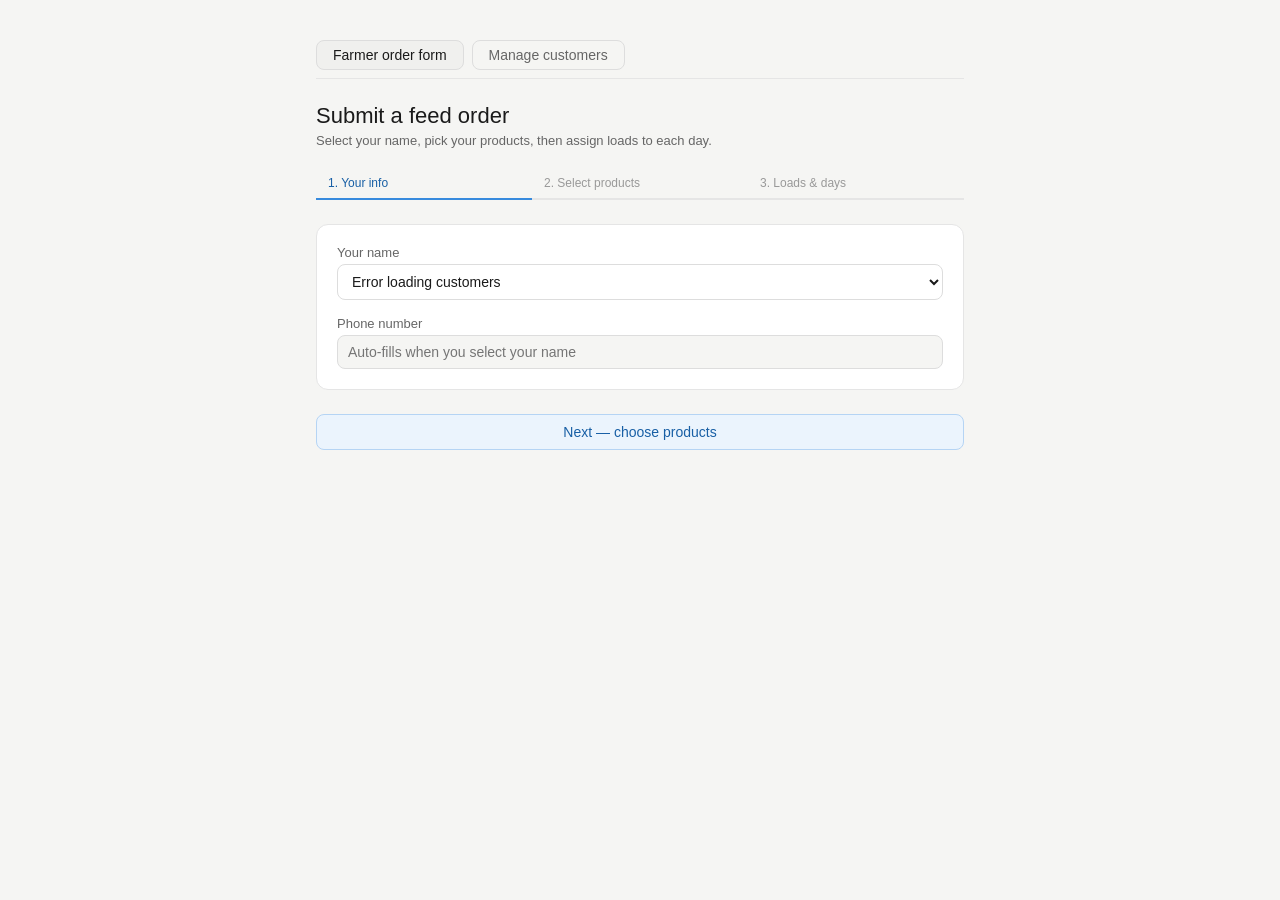
<file: Index.html>
<!DOCTYPE html>
<html lang="en">
<head>
  <meta charset="UTF-8" />
  <meta name="viewport" content="width=device-width, initial-scale=1.0" />
  <title>Feed Orders</title>
  <link rel="stylesheet" href="style.css" />
</head>
<body>
  <div class="container">
    <div class="tabs">
      <button class="tab active" onclick="showTab('farmer-form')">Farmer order form</button>
      <button class="tab" onclick="showTab('admin-customers')">Manage customers</button>
    </div>

    <!-- FARMER FORM -->
    <div class="page active" id="farmer-form">
      <h2>Submit a feed order</h2>
      <p class="subtitle">Select your name, pick your products, then assign loads to each day.</p>
      <div class="steps">
        <div class="step active" id="step1-ind">1. Your info</div>
        <div class="step" id="step2-ind">2. Select products</div>
        <div class="step" id="step3-ind">3. Loads &amp; days</div>
      </div>

      <div id="step1">
        <div class="card">
          <div class="form-row">
            <label>Your name</label>
            <select id="f-customer" onchange="customerSelected()">
              <option value="">Loading customers...</option>
            </select>
          </div>
          <div class="form-row" style="margin-bottom:0">
            <label>Phone number</label>
            <input type="tel" id="f-phone" placeholder="Auto-fills when you select your name" readonly />
          </div>
        </div>
        <button class="btn-primary" onclick="goStep(2)">Next — choose products</button>
      </div>

      <div id="step2" style="display:none">
        <div class="card">
          <div class="form-row" style="margin-bottom:0">
            <label>Select all products you need this order</label>
            <div class="product-grid" id="product-chips"></div>
          </div>
        </div>
        <div style="display:flex;gap:8px">
          <button class="btn-sm" onclick="goStep(1)" style="flex:1;padding:9px">Back</button>
          <button class="btn-primary" onclick="goStep(3)" style="flex:3">Next — set loads &amp; days</button>
        </div>
      </div>

      <div id="step3" style="display:none">
        <div id="product-blocks"></div>
        <div class="card" style="margin-top:0.5rem">
          <div class="form-row" style="margin-bottom:0">
            <label>Notes (optional)</label>
            <textarea id="f-notes" rows="2" placeholder="Any special instructions..."></textarea>
          </div>
        </div>
        <div style="display:flex;gap:8px">
          <button class="btn-sm" onclick="goStep(2)" style="flex:1;padding:9px">Back</button>
          <button class="btn-primary" id="submit-btn" onclick="submitOrder()" style="flex:3">Submit order</button>
        </div>
        <p class="note" id="form-msg"></p>
      </div>
    </div>

    <!-- MANAGE CUSTOMERS -->
    <div class="page" id="admin-customers">
      <h2>Manage customers</h2>
      <p class="subtitle">Add or remove customers from the farmer order form dropdown.</p>
      <div class="card">
        <div style="font-size:14px;font-weight:500;margin-bottom:0.75rem">Customer list</div>
        <div id="cust-list"><span class="spinner"></span> Loading...</div>
        <div class="add-cust-form">
          <div>
            <label style="font-size:12px;display:block;margin-bottom:3px">Name</label>
            <input type="text" id="new-cust-name" placeholder="Farm or farmer name" />
          </div>
          <div>
            <label style="font-size:12px;display:block;margin-bottom:3px">Phone</label>
            <input type="tel" id="new-cust-phone" placeholder="605-555-0100" />
          </div>
          <button class="btn-sm" onclick="addCustomer()" style="height:36px;margin-top:auto">Add</button>
        </div>
        <p class="note" id="cust-msg"></p>
      </div>
    </div>
  </div>

  <script src="app.js"></script>
</body>
</html>
</file>
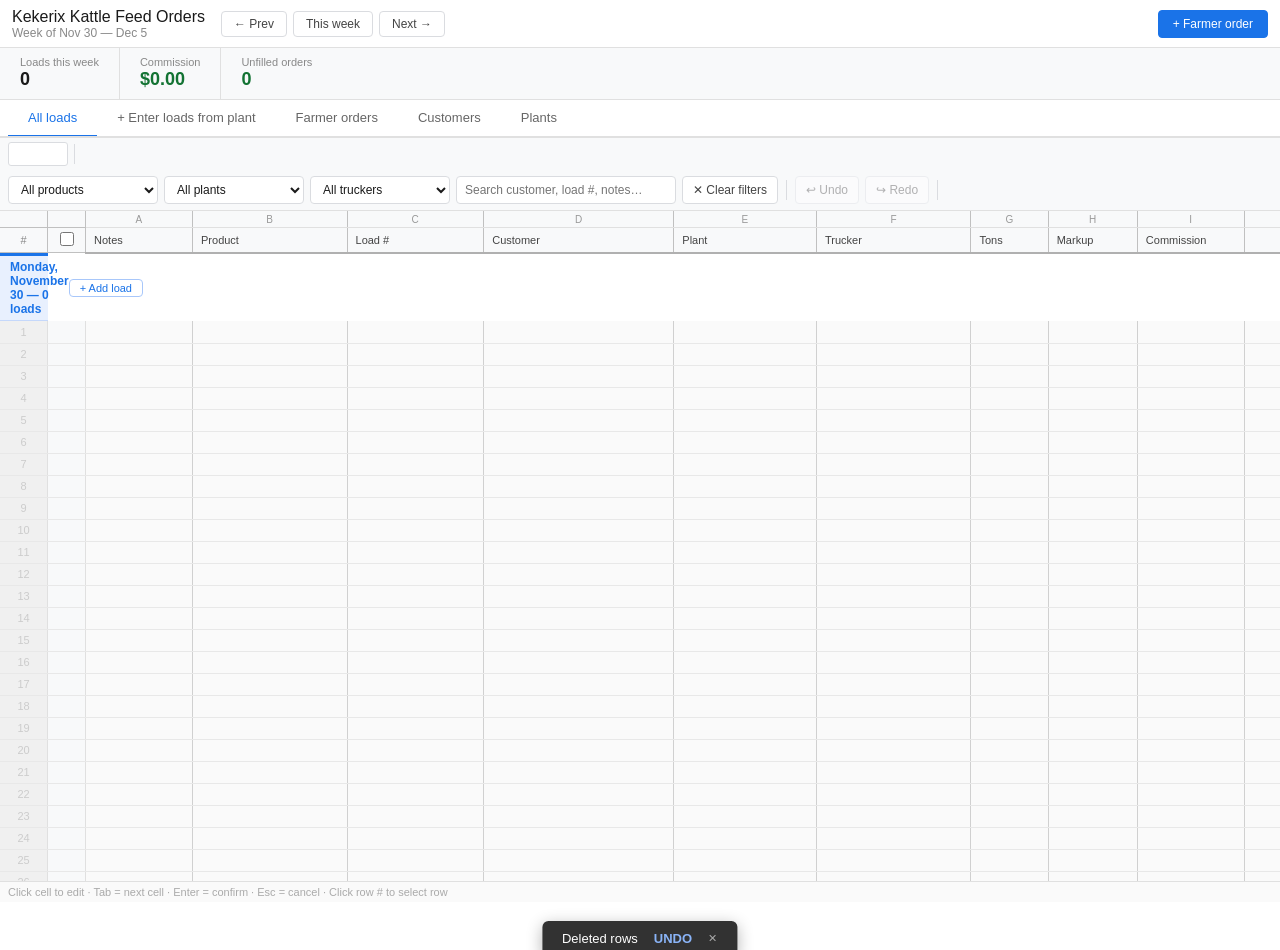
<file: admin.html>
<!DOCTYPE html>
<html lang="en">
<head>
  <meta charset="UTF-8" />
  <meta name="viewport" content="width=device-width, initial-scale=1.0" />
  <title>Feed Orders — Admin</title>
  <link rel="stylesheet" href="style.css" />
  <link rel="stylesheet" href="admin.css" />
</head>
<body>

  <!-- HEADER -->
  <div class="admin-header">
    <div class="admin-header-inner">
      <div style="display:flex;align-items:center;gap:16px">
        <div>
          <div class="admin-title">Kekerix Kattle Feed Orders</div>
          <div class="admin-subtitle" id="week-label"></div>
        </div>
        <div style="display:flex;gap:6px">
          <button class="btn-sm" onclick="prevWeek()">← Prev</button>
          <button class="btn-sm" onclick="todayWeek()">This week</button>
          <button class="btn-sm" onclick="nextWeek()">Next →</button>
        </div>
      </div>
      <a href="index.html" class="btn-primary" style="text-decoration:none;font-size:12px;padding:6px 14px">+ Farmer order</a>
    </div>
  </div>

  <div class="admin-container">

    <!-- METRICS -->
    <div class="metric-grid" id="metrics"></div>

    <!-- TABS -->
    <div class="admin-tabs">
      <button class="admin-tab active" id="tab-loads" onclick="showAdminTab('loads')">All loads</button>
      <button class="admin-tab" id="tab-entry" onclick="showAdminTab('entry')">+ Enter loads from plant</button>
      <button class="admin-tab" id="tab-orders" onclick="showAdminTab('orders')">Farmer orders</button>
      <button class="admin-tab" id="tab-customers" onclick="showAdminTab('customers')">Customers</button>
      <button class="admin-tab" id="tab-plants" onclick="showAdminTab('plants')">Plants</button>
    </div>

    <!-- ══ ALL LOADS TAB ══════════════════════════════ -->
    <div id="panel-loads">

      <!-- Cell reference box -->
      <div class="toolbar" style="padding:4px 8px;gap:6px;border-bottom:none">
        <div id="cell-ref-box" style="width:60px;height:24px;border:1px solid #dadce0;border-radius:3px;font-size:12px;display:flex;align-items:center;justify-content:center;font-weight:500;color:#444;background:#fff;flex-shrink:0"></div>
        <div style="width:1px;height:20px;background:#dadce0"></div>
      </div>
      <!-- Toolbar row 1: filters -->
      <div class="toolbar">
        <select id="filter-product" onchange="applyFilters()" style="width:150px">
          <option value="">All products</option>
          <option>Wet distillers</option>
          <option>Modified distillers</option>
          <option>Dry distillers</option>
          <option>Loosehulls</option>
          <option>Soyhull pellets</option>
          <option>Syrup</option>
          <option>Corn screenings</option>
          <option>Gluten</option>
        </select>
        <select id="filter-plant" onchange="applyFilters()" style="width:140px">
          <option value="">All plants</option>
        </select>
        <select id="filter-trucker" onchange="applyFilters()" style="width:140px">
          <option value="">All truckers</option>
        </select>
        <input type="text" id="filter-search" placeholder="Search customer, load #, notes…" oninput="applyFilters()" style="width:220px" />
        <button class="toolbar-btn" onclick="clearFilters()">✕ Clear filters</button>
        <div class="toolbar-sep"></div>
        <button class="toolbar-btn" id="undo-edit-btn" onclick="undoEdit()" disabled title="Undo (Ctrl+Z)">↩ Undo</button>
        <button class="toolbar-btn" id="redo-edit-btn" onclick="redoEdit()" disabled title="Redo (Ctrl+Y)">↪ Redo</button>
        <div class="toolbar-sep"></div>
        <span id="filter-count" style="font-size:12px;color:#888"></span>
      </div>

      <!-- Toolbar row 2: selection actions (hidden until rows selected) -->
      <div class="toolbar" id="selection-toolbar" style="display:none;background:#e8f0fe;border-bottom-color:#a8c7fa">
        <span id="selection-count" style="font-size:12px;font-weight:500;color:#1a73e8"></span>
        <div class="toolbar-sep"></div>
        <button class="toolbar-btn" onclick="showColorMenuForSelected()">🎨 Color rows</button>
        <button class="toolbar-btn" onclick="cutSelectedRows()">✂ Cut (Ctrl+X)</button>
        <button class="toolbar-btn" onclick="openPasteModal()" id="paste-btn" style="display:none">📋 Paste to date (Ctrl+V)</button>
        <button class="toolbar-btn danger" onclick="deleteSelectedRows()">🗑 Delete selected</button>
        <button class="toolbar-btn" onclick="clearSelection()">✕ Deselect</button>
      </div>

      <div class="sheet-wrap">
        <table class="sheet-table" id="sheet-table">
          <thead>
            <!-- Column letter row -->
            <tr class="col-letter-row">
              <th class="col-rownum"></th>
              <th class="col-check"></th>
              <th style="width:90px">A</th>
              <th style="width:130px">B</th>
              <th style="width:115px">C</th>
              <th style="width:160px">D</th>
              <th style="width:120px">E</th>
              <th style="width:130px">F</th>
              <th style="width:65px">G</th>
              <th style="width:75px">H</th>
              <th style="width:90px">I</th>
              <th style="width:30px"></th>
            </tr>
            <!-- Column name row -->
            <tr>
              <th class="col-rownum">#</th>
              <th class="col-check"><input type="checkbox" id="check-all" onchange="toggleAllRows(this.checked)" title="Select all" /></th>
              <th style="width:90px">Notes</th>
              <th style="width:130px">Product</th>
              <th style="width:115px">Load #</th>
              <th style="width:160px">Customer</th>
              <th style="width:120px">Plant</th>
              <th style="width:130px">Trucker</th>
              <th style="width:65px">Tons</th>
              <th style="width:75px">Markup</th>
              <th style="width:90px">Commission</th>
              <th style="width:30px"></th>
            </tr>
          </thead>
          <tbody id="sheet-body">
            <tr><td colspan="12" class="table-empty"><span class="spinner"></span> Loading...</td></tr>
          </tbody>
        </table>
      </div>
      <div class="sheet-hint">Click cell to edit · Tab = next cell · Enter = confirm · Esc = cancel · Click row # to select row</div>
    </div>

    <!-- ══ ENTER LOADS TAB ════════════════════════════ -->
    <div id="panel-entry" style="display:none">
      <div class="card">
        <div style="font-size:14px;font-weight:500;color:#1a1a1a;margin-bottom:1rem">Paste loads from plant</div>
        <div style="display:grid;grid-template-columns:1fr 1fr 1fr;gap:12px;margin-bottom:1rem">
          <div>
            <label class="field-label">Plant</label>
            <select id="entry-plant" style="width:100%">
              <option value="">Select plant...</option>
            </select>
          </div>
          <div>
            <label class="field-label">Product</label>
            <select id="entry-product" style="width:100%">
              <option value="">Select product...</option>
              <option>Wet distillers</option>
              <option>Modified distillers</option>
              <option>Dry distillers</option>
              <option>Loosehulls</option>
              <option>Soyhull pellets</option>
              <option>Syrup</option>
              <option>Corn screenings</option>
              <option>Gluten</option>
            </select>
          </div>
          <div>
            <label class="field-label">Default date (optional)</label>
            <input type="date" id="entry-date" style="width:100%" />
          </div>
        </div>
        <div>
          <label class="field-label">Quick generate — type first load # and count</label>
          <div style="display:flex;gap:8px;margin-top:4px">
            <input type="text" id="gen-first" placeholder="e.g. SC136-0574-001" style="flex:2" />
            <input type="number" id="gen-count" placeholder="# of loads" min="1" style="flex:1;max-width:110px" />
            <button class="btn-sm" onclick="generateSequence()" style="white-space:nowrap">Generate</button>
          </div>
        </div>
        <div style="margin-top:1rem">
          <label class="field-label">Or paste load numbers — one per line</label>
          <textarea id="entry-loads" rows="6" placeholder="SC136-0574-001&#10;SC136-0574-002&#10;..." style="width:100%;margin-top:4px;font-family:monospace;font-size:13px;border:1px solid #dadce0;border-radius:4px;padding:8px"></textarea>
        </div>
        <div style="display:flex;justify-content:flex-end;margin-top:0.75rem;gap:8px">
          <button class="btn-sm" onclick="clearEntryForm()">Clear</button>
          <button class="btn-primary" onclick="importLoads()" style="margin-top:0">Import loads</button>
        </div>
        <p id="entry-msg" style="font-size:12px;margin-top:0.5rem"></p>
      </div>

      <div id="entry-table-wrap" style="display:none;margin:0 12px">
        <div style="display:flex;align-items:center;justify-content:space-between;margin-bottom:0.75rem">
          <div style="font-size:14px;font-weight:500;color:#1a1a1a" id="entry-table-title">Imported loads</div>
          <button class="btn-primary" onclick="saveAllLoads()" id="save-all-btn">Save all to database</button>
        </div>
        <div class="sheet-wrap">
          <table class="sheet-table">
            <thead>
              <tr>
                <th style="width:40px">#</th>
                <th>Load #</th><th>Plant</th><th>Product</th><th>Date</th><th>Customer</th><th></th>
              </tr>
            </thead>
            <tbody id="entry-tbody"></tbody>
          </table>
        </div>
        <p id="save-msg" style="font-size:12px;margin-top:0.5rem"></p>
      </div>
    </div>

    <!-- ══ FARMER ORDERS TAB ══════════════════════════ -->
    <div id="panel-orders" style="display:none">
      <div class="toolbar">
        <select id="orders-filter-product" onchange="renderOrdersTable()" style="width:160px">
          <option value="">All products</option>
          <option>Wet distillers</option>
          <option>Modified distillers</option>
          <option>Dry distillers</option>
          <option>Loosehulls</option>
          <option>Soyhull pellets</option>
          <option>Syrup</option>
          <option>Corn screenings</option>
          <option>Gluten</option>
        </select>
        <input type="text" id="orders-filter-search" placeholder="Search farmer…" oninput="renderOrdersTable()" style="width:200px" />
        <span id="orders-summary-label" style="font-size:12px;color:#888;margin-left:4px"></span>
      </div>
      <div class="sheet-wrap">
        <table class="sheet-table">
          <thead>
            <tr>
              <th style="width:120px">Date</th>
              <th style="width:180px">Farmer</th>
              <th style="width:160px">Product</th>
              <th style="width:140px">Loads needed</th>
              <th style="width:110px">Ordered on</th>
              <th></th>
            </tr>
          </thead>
          <tbody id="orders-tbody">
            <tr><td colspan="6" class="table-empty"><span class="spinner"></span> Loading...</td></tr>
          </tbody>
        </table>
      </div>
    </div>

    <!-- ══ CUSTOMERS TAB ══════════════════════════════ -->
    <div id="panel-customers" style="display:none">
      <div class="card">
        <div style="font-size:14px;font-weight:500;color:#1a1a1a;margin-bottom:1rem">Customer list</div>
        <div class="sheet-wrap" style="margin-bottom:1rem">
          <table class="sheet-table">
            <thead><tr><th>Name</th><th>Phone</th><th style="width:130px">Order link</th><th style="width:120px"></th></tr></thead>
            <tbody id="customers-tbody">
              <tr><td colspan="3" class="table-empty"><span class="spinner"></span> Loading...</td></tr>
            </tbody>
          </table>
        </div>
        <div style="font-size:14px;font-weight:500;color:#1a1a1a;margin-bottom:0.75rem">Add new customer</div>
        <div style="display:grid;grid-template-columns:1fr 1fr auto;gap:8px;align-items:end">
          <div>
            <label class="field-label">Name</label>
            <input type="text" id="new-cust-name" placeholder="Farm or farmer name" style="width:100%" />
          </div>
          <div>
            <label class="field-label">Phone</label>
            <input type="tel" id="new-cust-phone" placeholder="605-555-0100" style="width:100%" />
          </div>
          <button class="btn-sm" onclick="addCustomer()" style="height:36px">Add</button>
        </div>
        <p id="cust-msg" style="font-size:12px;margin-top:0.5rem"></p>
      </div>
    </div>

    <!-- ══ PLANTS TAB ══════════════════════════════ -->
    <div id="panel-plants" style="display:none">
      <div class="card">
        <div style="font-size:14px;font-weight:500;color:#1a1a1a;margin-bottom:1rem">Plant list</div>
        <div class="sheet-wrap" style="margin-bottom:1rem">
          <table class="sheet-table">
            <thead><tr><th>Plant name</th><th style="width:120px"></th></tr></thead>
            <tbody id="plants-tbody">
              <tr><td colspan="2" class="table-empty"><span class="spinner"></span> Loading...</td></tr>
            </tbody>
          </table>
        </div>
        <div style="font-size:14px;font-weight:500;color:#1a1a1a;margin-bottom:0.75rem">Add new plant</div>
        <div style="display:grid;grid-template-columns:1fr auto;gap:8px;align-items:end">
          <div>
            <label class="field-label">Plant name</label>
            <input type="text" id="new-plant-name" placeholder="e.g. Sioux Center" style="width:100%" onkeydown="if(event.key==='Enter') addPlant()" />
          </div>
          <button class="btn-sm" onclick="addPlant()" style="height:36px">Add</button>
        </div>
        <p id="plant-msg" style="font-size:12px;margin-top:0.5rem"></p>
      </div>
    </div>

  </div><!-- /admin-container -->

  <!-- UNDO TOAST -->
  <div id="undo-toast">
    <span id="undo-msg">Deleted rows</span>
    <button onclick="undoDelete()">UNDO</button>
    <button onclick="hideToast()" style="color:#aaa;font-size:11px;font-weight:400">✕</button>
  </div>

  <!-- EDIT CUSTOMER MODAL -->
  <div class="modal-backdrop" id="modal-backdrop" style="display:none"></div>
  <div class="modal" id="edit-cust-modal" style="display:none" onclick="event.stopPropagation()">
    <div class="modal-title">Edit customer</div>
    <div style="margin-top:1rem">
      <label class="field-label">Name</label>
      <input type="text" id="ec-name" style="width:100%" />
    </div>
    <div style="margin-top:0.75rem">
      <label class="field-label">Phone</label>
      <input type="tel" id="ec-phone" style="width:100%" />
    </div>
    <div style="display:flex;gap:8px;margin-top:1.25rem">
      <button class="btn-sm" onclick="closeModal()" style="flex:1;padding:9px">Cancel</button>
      <button class="btn-primary" onclick="saveCustomer()" style="flex:2;margin-top:0">Save</button>
    </div>
    <p style="font-size:12px;margin-top:0.5rem" id="ec-msg"></p>
  </div>


  <!-- PASTE DATE MODAL -->
  <div class="modal" id="paste-date-modal" style="display:none" onclick="event.stopPropagation()">
    <div class="modal-title">Move loads to date</div>
    <p id="paste-modal-msg" style="font-size:13px;color:#666;margin:8px 0 12px"></p>
    <div>
      <label class="field-label">Target date</label>
      <input type="date" id="paste-date-input" style="width:100%" />
    </div>
    <div style="display:flex;gap:8px;margin-top:1.25rem">
      <button class="btn-sm" onclick="closePasteModal()" style="flex:1;padding:9px">Cancel</button>
      <button class="btn-primary" onclick="confirmPaste()" style="flex:2;margin-top:0;justify-content:center">Move loads</button>
    </div>
  </div>

  <!-- ROW COLOR CONTEXT MENU -->
  <div id="color-menu" style="display:none;position:fixed;z-index:500;background:#fff;border:1px solid #dadce0;border-radius:6px;box-shadow:0 4px 16px rgba(0,0,0,0.15);padding:4px 0;min-width:150px;font-size:13px"></div>

  <script src="admin.js"></script>
</body>
</html>
</file>
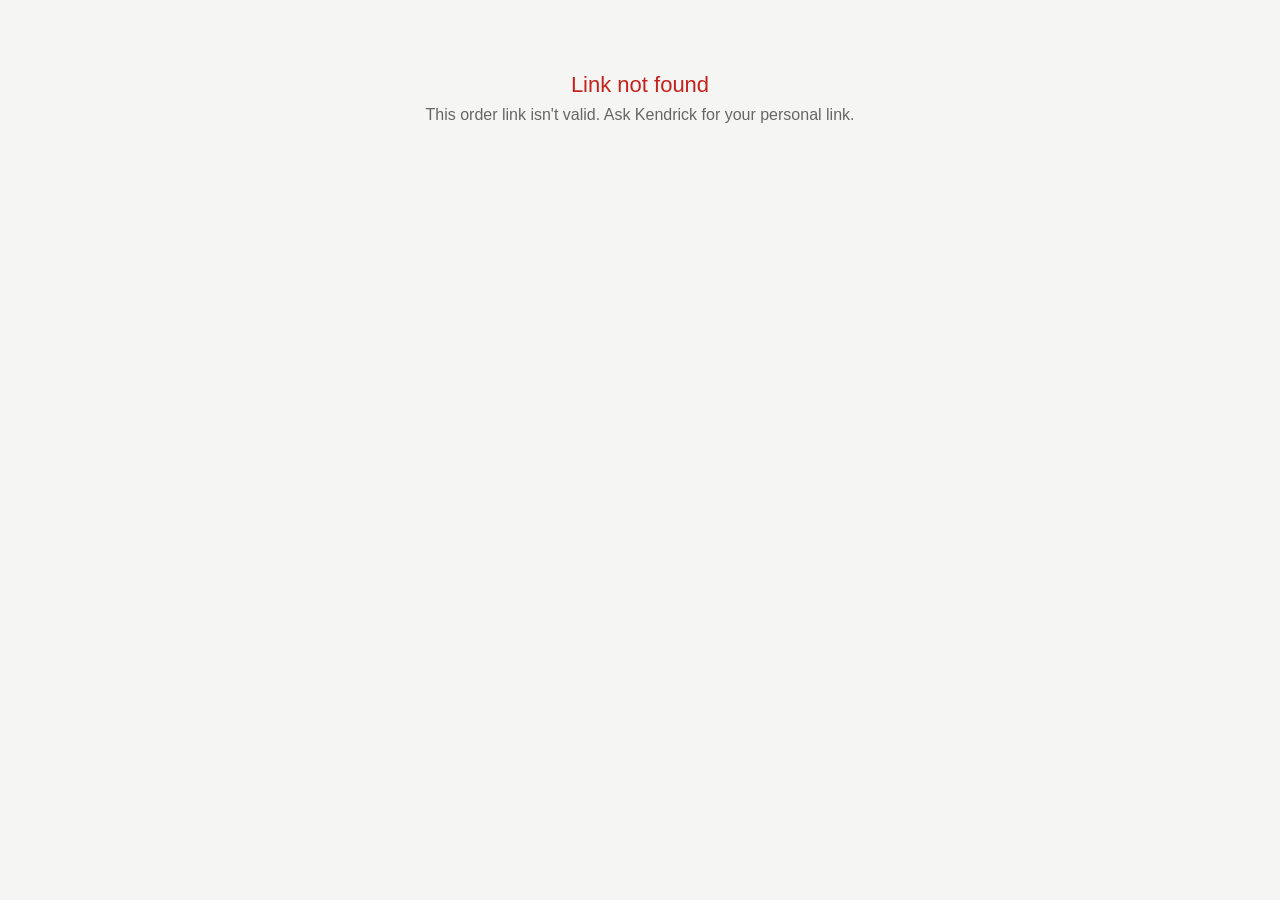
<file: order.html>
<!DOCTYPE html>
<html lang="en">
<head>
  <meta charset="UTF-8" />
  <meta name="viewport" content="width=device-width, initial-scale=1.0" />
  <title>Submit Feed Order</title>
  <link rel="stylesheet" href="style.css" />
  <style>
    .farmer-banner {
      background: #1a73e8;
      color: #fff;
      padding: 14px 20px;
      text-align: center;
      font-size: 18px;
      font-weight: 600;
      letter-spacing: 0.3px;
    }
    .farmer-banner span {
      font-size: 13px;
      font-weight: 400;
      opacity: 0.85;
      display: block;
      margin-top: 2px;
    }
    .not-found {
      text-align: center;
      padding: 3rem 1rem;
      color: #666;
    }
    .not-found h2 { color: #c5221f; margin-bottom: 0.5rem; }
    .success-screen {
      text-align: center;
      padding: 3rem 1rem;
    }
    .success-screen .checkmark {
      font-size: 56px;
      margin-bottom: 1rem;
    }
    .success-screen h2 { font-size: 22px; margin-bottom: 0.5rem; }
    .success-screen p { color: #666; font-size: 14px; margin-bottom: 1.5rem; }
  </style>
</head>
<body>

  <div id="farmer-banner" class="farmer-banner" style="display:none">
    Loading...
  </div>

  <div class="container">

    <!-- NOT FOUND STATE -->
    <div id="not-found" class="not-found" style="display:none">
      <h2>Link not found</h2>
      <p>This order link isn't valid. Ask Kendrick for your personal link.</p>
    </div>

    <!-- SUCCESS STATE -->
    <div id="success-screen" class="success-screen" style="display:none">
      <div class="checkmark">✅</div>
      <h2>Order submitted!</h2>
      <p>Your order has been sent. Kendrick will be in touch.</p>
      <button class="btn-primary" onclick="resetForm()" style="width:auto;padding:10px 28px">Submit another order</button>
    </div>

    <!-- ORDER FORM -->
    <div id="order-form" style="display:none">
      <div class="steps">
        <div class="step active" id="step1-ind">1. Products</div>
        <div class="step" id="step2-ind">2. Loads &amp; days</div>
        <div class="step" id="step3-ind">3. Review</div>
      </div>

      <!-- STEP 1: Pick products -->
      <div id="step1">
        <div class="card">
          <div class="form-row" style="margin-bottom:0">
            <label>Select all products you need this order</label>
            <div class="product-grid" id="product-chips" style="margin-top:8px"></div>
          </div>
        </div>
        <button class="btn-primary" onclick="goStep(2)">Next — set loads &amp; days</button>
      </div>

      <!-- STEP 2: Assign loads to days -->
      <div id="step2" style="display:none">
        <div id="product-blocks"></div>
        <div style="display:flex;gap:8px;margin-top:0.5rem">
          <button class="btn-sm" onclick="goStep(1)" style="flex:1;padding:9px">Back</button>
          <button class="btn-primary" onclick="goStep(3)" style="flex:3">Review order</button>
        </div>
      </div>

      <!-- STEP 3: Review & notes -->
      <div id="step3" style="display:none">
        <div class="card" id="review-card"></div>
        <div class="card" style="margin-top:0.5rem">
          <div class="form-row" style="margin-bottom:0">
            <label>Notes (optional)</label>
            <textarea id="f-notes" rows="2" placeholder="Any special instructions..."></textarea>
          </div>
        </div>
        <div style="display:flex;gap:8px">
          <button class="btn-sm" onclick="goStep(2)" style="flex:1;padding:9px">Back</button>
          <button class="btn-primary" id="submit-btn" onclick="submitOrder()" style="flex:3">Submit order</button>
        </div>
        <p class="note" id="form-msg" style="margin-top:8px"></p>
      </div>
    </div>

  </div>

  <script>
    const SUPABASE_URL = 'https://gghfgkzkgzfurbhwdbgv.supabase.co';
    const SUPABASE_KEY = 'eyJhbGciOiJIUzI1NiIsInR5cCI6IkpXVCJ9.eyJpc3MiOiJzdXBhYmFzZSIsInJlZiI6ImdnaGZna3prZ3pmdXJiaHdkYmd2Iiwicm9sZSI6ImFub24iLCJpYXQiOjE3NzUyNDA3NjEsImV4cCI6MjA5MDgxNjc2MX0.Bn4mwiEbvlkPySs8ewZiH4NGi_2k6_Yciv1tscvW20o';

    const sb = (path, opts = {}) => fetch(SUPABASE_URL + '/rest/v1/' + path, {
      headers: {
        'apikey': SUPABASE_KEY,
        'Authorization': 'Bearer ' + SUPABASE_KEY,
        'Content-Type': 'application/json',
        'Prefer': 'return=representation',
        ...opts.headers
      },
      ...opts
    }).then(r => r.json());

    const PRODUCTS = [
      'Wet distillers', 'Modified distillers', 'Dry distillers',
      'Loosehulls', 'Soyhull pellets', 'Syrup', 'Corn screenings', 'Gluten'
    ];

    let farmer = null; // { id, name, phone }
    let selectedProducts = [];
    let productLoads = {};
    let productTotals = {};

    async function init() {
      const params = new URLSearchParams(window.location.search);
      const farmerId = params.get('id');

      if (!farmerId) { showNotFound(); return; }

      try {
        const data = await sb('customers?id=eq.' + farmerId);
        if (!Array.isArray(data) || !data.length) { showNotFound(); return; }
        farmer = data[0];
        showForm();
      } catch(e) {
        showNotFound();
      }
    }

    function showNotFound() {
      document.getElementById('not-found').style.display = 'block';
    }

    function showForm() {
      document.getElementById('farmer-banner').style.display = 'block';
      document.getElementById('farmer-banner').innerHTML =
        farmer.name + '<span>Kekerix Kattle Feed Orders</span>';
      document.getElementById('order-form').style.display = 'block';
      document.title = farmer.name + ' — Feed Order';
      buildProductChips();
    }

    function goStep(n) {
      if (n === 2) {
        if (!selectedProducts.length) { alert('Please select at least one product.'); return; }
        buildProductBlocks();
      }
      if (n === 3) {
        // Validate all products have matching totals
        let errors = [];
        selectedProducts.forEach(p => {
          const total = parseInt(productTotals[p]) || 0;
          const assigned = getTotalAssigned(p);
          if (total === 0) errors.push('Enter a total load count for ' + p + '.');
          else if (assigned !== total) errors.push(p + ': ' + assigned + ' of ' + total + ' loads assigned.');
        });
        if (errors.length) { alert(errors[0]); return; }
        buildReview();
      }
      [1, 2, 3].forEach(i => {
        document.getElementById('step' + i).style.display = i === n ? 'block' : 'none';
        document.getElementById('step' + i + '-ind').className =
          'step' + (i === n ? ' active' : i < n ? ' done' : '');
      });
    }

    function buildProductChips() {
      const el = document.getElementById('product-chips');
      el.innerHTML = '';
      PRODUCTS.forEach(p => {
        const chip = document.createElement('div');
        chip.className = 'product-chip' + (selectedProducts.includes(p) ? ' selected' : '');
        chip.textContent = p;
        chip.onclick = () => {
          if (selectedProducts.includes(p)) {
            selectedProducts = selectedProducts.filter(x => x !== p);
            delete productLoads[p];
            delete productTotals[p];
          } else {
            selectedProducts.push(p);
          }
          chip.classList.toggle('selected', selectedProducts.includes(p));
        };
        el.appendChild(chip);
      });
    }

    function getWeekdays() {
      const days = [];
      const today = new Date(); today.setHours(0, 0, 0, 0);
      const dow = today.getDay();
      const monday = new Date(today);
      monday.setDate(today.getDate() - (dow === 0 ? 6 : dow - 1));
      for (let w = 0; w < 2; w++)
        for (let d = 0; d < 5; d++) {
          const date = new Date(monday);
          date.setDate(monday.getDate() + w * 7 + d);
          days.push({ date, week: w });
        }
      return days;
    }

    function buildProductBlocks() {
      const el = document.getElementById('product-blocks');
      el.innerHTML = '';
      selectedProducts.forEach(p => {
        if (!productLoads[p]) productLoads[p] = {};
        if (!productTotals[p]) productTotals[p] = '';
        const sid = p.replace(/[^a-zA-Z0-9]/g, '_');
        const block = document.createElement('div');
        block.className = 'product-block';
        block.innerHTML = `
          <div class="product-block-title">${p}</div>
          <div class="total-row">
            <label>Total loads needed:</label>
            <input type="number" min="1" id="total_${sid}" value="${productTotals[p] || ''}" placeholder="0"
              oninput="totalChanged('${p}','${sid}')" />
            <div class="tally" id="tally_${sid}">0 of 0 assigned</div>
          </div>
          <div style="font-size:12px;color:#666;margin-bottom:8px">Spread your loads across the days below — they must add up to your total.</div>
          <div class="day-grid" id="daygrid_${sid}"></div>`;
        el.appendChild(block);
        buildDayGrid(sid, p);
        updateTally(p, sid);
      });
    }

    function totalChanged(productName, sid) {
      productTotals[productName] = parseInt(document.getElementById('total_' + sid).value) || 0;
      updateTally(productName, sid);
    }

    function buildDayGrid(sid, productName) {
      const grid = document.getElementById('daygrid_' + sid);
      grid.innerHTML = '';
      const days = getWeekdays();
      const today = new Date(); today.setHours(0, 0, 0, 0);
      days.forEach((item, i) => {
        if (i === 0 || i === 5) {
          const lbl = document.createElement('div');
          lbl.className = 'week-label';
          lbl.textContent = i === 0 ? 'This week' : 'Next week';
          grid.appendChild(lbl);
        }
        const ts = item.date.getTime();
        const isPast = item.date < today;
        const loads = productLoads[productName][ts] || 0;
        const wd = item.date.toLocaleDateString('en-US', { weekday: 'short' });
        const mo = item.date.toLocaleDateString('en-US', { month: 'short' });
        const dy = item.date.getDate();
        const card = document.createElement('div');
        card.className = 'day-card' + (isPast ? ' disabled' : loads > 0 ? ' active' : '');
        card.id = 'daycard_' + sid + '_' + ts;
        card.innerHTML = `
          <div class="day-name">${wd}</div>
          <div class="day-date">${mo} ${dy}</div>
          <div class="counter">
            <button class="counter-btn" onclick="changeLoad('${productName}','${sid}',${ts},-1)" ${isPast ? 'disabled' : ''}>−</button>
            <span class="counter-val" id="val_${sid}_${ts}">${loads}</span>
            <button class="counter-btn" onclick="changeLoad('${productName}','${sid}',${ts},1)" ${isPast ? 'disabled' : ''}>+</button>
          </div>`;
        grid.appendChild(card);
      });
    }

    function changeLoad(productName, sid, ts, delta) {
      if (!productLoads[productName]) productLoads[productName] = {};
      const cur = productLoads[productName][ts] || 0;
      const next = Math.max(0, cur + delta);
      productLoads[productName][ts] = next;
      const valEl = document.getElementById('val_' + sid + '_' + ts);
      const cardEl = document.getElementById('daycard_' + sid + '_' + ts);
      if (valEl) valEl.textContent = next;
      if (cardEl) cardEl.classList.toggle('active', next > 0);
      updateTally(productName, sid);
    }

    function updateTally(productName, sid) {
      const loads = productLoads[productName] || {};
      const assigned = Object.values(loads).reduce((a, b) => a + b, 0);
      const total = parseInt(productTotals[productName]) || 0;
      const el = document.getElementById('tally_' + sid);
      if (!el) return;
      el.textContent = assigned + ' of ' + (total || '?') + ' assigned';
      el.className = 'tally';
      if (total > 0) {
        if (assigned === total) el.classList.add('match');
        else if (assigned > total) el.classList.add('over');
        else el.classList.add('under');
      }
    }

    function getTotalAssigned(productName) {
      return Object.values(productLoads[productName] || {}).reduce((a, b) => a + b, 0);
    }

    function buildReview() {
      const card = document.getElementById('review-card');
      let html = '<div style="font-size:14px;font-weight:600;margin-bottom:12px">Order summary for ' + farmer.name + '</div>';
      selectedProducts.forEach(p => {
        const total = productTotals[p];
        const entries = Object.entries(productLoads[p] || {}).filter(([,v]) => v > 0);
        html += '<div style="margin-bottom:12px;padding-bottom:12px;border-bottom:1px solid #f0f0f0">';
        html += '<div style="font-weight:500;margin-bottom:6px">' + p + ' — ' + total + ' total loads</div>';
        entries.forEach(([ts, loads]) => {
          const d = new Date(parseInt(ts));
          const day = d.toLocaleDateString('en-US', { weekday: 'long', month: 'short', day: 'numeric' });
          html += '<div style="font-size:13px;color:#444;padding:2px 0">' + day + ': ' + loads + ' load' + (loads !== 1 ? 's' : '') + '</div>';
        });
        html += '</div>';
      });
      card.innerHTML = html;
    }

    async function submitOrder() {
      const msg = document.getElementById('form-msg');
      const btn = document.getElementById('submit-btn');
      btn.disabled = true;
      btn.innerHTML = '<span class="spinner"></span> Submitting...';
      msg.textContent = '';
      try {
        const notes = document.getElementById('f-notes').value.trim();
        const orderRes = await sb('orders', {
          method: 'POST',
          body: JSON.stringify({ customer_id: farmer.id, notes, status: 'Pending' })
        });
        const order = Array.isArray(orderRes) ? orderRes[0] : orderRes;
        if (!order || !order.id) throw new Error('Failed to create order');

        const lines = [];
        selectedProducts.forEach(p => {
          const total = parseInt(productTotals[p]);
          Object.entries(productLoads[p]).forEach(([ts, loads]) => {
            if (loads > 0) {
              const d = new Date(parseInt(ts));
              lines.push({
                order_id: order.id,
                product: p,
                total_loads: total,
                delivery_date: d.toISOString().split('T')[0],
                loads_on_date: loads,
                status: 'Pending'
              });
            }
          });
        });
        await sb('order_lines', { method: 'POST', body: JSON.stringify(lines) });

        // Show success
        document.getElementById('order-form').style.display = 'none';
        document.getElementById('success-screen').style.display = 'block';
      } catch(e) {
        msg.style.color = 'red';
        msg.textContent = 'Error: ' + e.message;
      } finally {
        btn.disabled = false;
        btn.textContent = 'Submit order';
      }
    }

    function resetForm() {
      selectedProducts = [];
      productLoads = {};
      productTotals = {};
      document.getElementById('f-notes').value = '';
      document.getElementById('success-screen').style.display = 'none';
      document.getElementById('order-form').style.display = 'block';
      buildProductChips();
      goStep(1);
    }

    init();
  </script>
</body>
</html>
</file>
<file: style.css>
* { box-sizing: border-box; margin: 0; padding: 0; }
body { font-family: -apple-system, BlinkMacSystemFont, 'Segoe UI', sans-serif; background: #f5f5f3; color: #1a1a1a; }
.container { max-width: 680px; margin: 0 auto; padding: 1.5rem 1rem 3rem; }
h2 { font-size: 22px; font-weight: 500; margin-bottom: 0.25rem; }
.subtitle { font-size: 13px; color: #666; margin-bottom: 1.25rem; }
.note { font-size: 12px; margin-top: 0.5rem; }
 
.tabs { display: flex; gap: 8px; padding: 1rem 0 0.5rem; border-bottom: 1px solid #e5e5e5; margin-bottom: 1.5rem; }
.tab { padding: 6px 16px; border-radius: 8px; border: 1px solid #ddd; background: transparent; cursor: pointer; font-size: 14px; color: #666; }
.tab.active { background: #f0f0ee; color: #1a1a1a; font-weight: 500; }
.page { display: none; }
.page.active { display: block; }
 
.card { background: #fff; border: 1px solid #e5e5e5; border-radius: 12px; padding: 1.25rem; margin-bottom: 1rem; }
.form-row { margin-bottom: 1rem; }
.form-row label { display: block; font-size: 13px; color: #666; margin-bottom: 4px; }
.form-row input, .form-row select, .form-row textarea, input, select, textarea {
  width: 100%; padding: 8px 10px; border: 1px solid #ddd; border-radius: 8px;
  font-size: 14px; font-family: inherit; background: #fff; color: #1a1a1a;
}
input:focus, select:focus, textarea:focus { outline: none; border-color: #378ADD; }
input[readonly] { background: #f5f5f3; color: #888; }
 
.btn-primary { background: #EBF4FD; color: #185FA5; border: 1px solid #B5D4F4; padding: 9px 20px; border-radius: 8px; cursor: pointer; font-size: 14px; font-weight: 500; width: 100%; margin-top: 0.5rem; }
.btn-primary:hover { background: #d6eaf8; }
.btn-primary:disabled { opacity: 0.5; cursor: not-allowed; }
.btn-sm { padding: 5px 12px; font-size: 12px; border-radius: 8px; border: 1px solid #ddd; background: transparent; cursor: pointer; color: #666; }
.btn-sm:hover { background: #f5f5f3; }
.btn-danger { padding: 5px 12px; font-size: 12px; border-radius: 8px; border: 1px solid #f0c0c0; background: transparent; cursor: pointer; color: #A32D2D; }
 
.steps { display: flex; margin-bottom: 1.5rem; }
.step { flex: 1; padding: 8px 12px; font-size: 12px; color: #999; border-bottom: 2px solid #e5e5e5; }
.step.active { color: #185FA5; border-bottom-color: #378ADD; font-weight: 500; }
.step.done { color: #999; border-bottom-color: #9FE1CB; }
 
.product-grid { display: flex; flex-wrap: wrap; gap: 8px; margin-top: 4px; }
.product-chip { padding: 7px 14px; border-radius: 8px; border: 1px solid #ddd; background: #fff; cursor: pointer; font-size: 13px; color: #666; user-select: none; }
.product-chip.selected { background: #EBF4FD; border-color: #378ADD; color: #185FA5; font-weight: 500; }
 
.product-block { border: 1px solid #ddd; border-radius: 12px; padding: 1rem; margin-bottom: 0.75rem; background: #fafaf8; }
.product-block-title { font-size: 14px; font-weight: 500; margin-bottom: 0.75rem; }
.total-row { display: flex; align-items: center; gap: 10px; margin-bottom: 0.85rem; padding-bottom: 0.85rem; border-bottom: 1px solid #e5e5e5; }
.total-row label { font-size: 13px; color: #666; white-space: nowrap; }
.total-row input { width: 70px; font-size: 14px; text-align: center; }
.tally { font-size: 13px; font-weight: 500; margin-left: auto; white-space: nowrap; }
.tally.match { color: #3B6D11; }
.tally.over { color: #A32D2D; }
.tally.under { color: #854F0B; }
 
.day-grid { display: flex; flex-wrap: wrap; gap: 8px; margin-top: 4px; }
.week-label { font-size: 11px; color: #999; width: 100%; margin-top: 4px; }
.day-card { border: 1px solid #ddd; border-radius: 8px; background: #fff; width: 72px; text-align: center; padding: 6px 4px; }
.day-card.active { border-color: #378ADD; background: #EBF4FD; }
.day-card.disabled { opacity: 0.35; pointer-events: none; }
.day-name { font-size: 11px; font-weight: 500; color: #1a1a1a; }
.day-date { font-size: 10px; color: #888; margin-bottom: 6px; }
.day-card.active .day-name { color: #185FA5; }
.day-card.active .day-date { color: #378ADD; }
.counter { display: flex; align-items: center; justify-content: center; gap: 4px; }
.counter-btn { width: 22px; height: 22px; border-radius: 50%; border: 1px solid #ddd; background: #fff; cursor: pointer; font-size: 16px; display: flex; align-items: center; justify-content: center; color: #666; padding: 0; line-height: 1; }
.counter-btn:hover { border-color: #378ADD; color: #185FA5; }
.counter-val { font-size: 14px; font-weight: 500; min-width: 16px; color: #1a1a1a; }
.day-card.active .counter-val { color: #185FA5; }
 
.cust-row { display: flex; align-items: center; gap: 10px; padding: 8px 0; border-bottom: 1px solid #f0f0ee; font-size: 13px; }
.cust-row:last-child { border-bottom: none; }
.cust-name { font-weight: 500; flex: 1; }
.cust-phone { color: #666; min-width: 120px; }
.add-cust-form { display: grid; grid-template-columns: 1fr 1fr auto; gap: 8px; align-items: end; margin-top: 1rem; }
 
.spinner { display: inline-block; width: 14px; height: 14px; border: 2px solid #ddd; border-top-color: #378ADD; border-radius: 50%; animation: spin 0.7s linear infinite; vertical-align: middle; margin-right: 6px; }
@keyframes spin { to { transform: rotate(360deg); } }
 
@media (max-width: 480px) {
  .add-cust-form { grid-template-columns: 1fr; }
  .total-row { flex-wrap: wrap; }
}
</file>
<file: admin.css>
/* ── Reset & base ─────────────────────────────────── */
body { background: #fff; }

/* ── Header ──────────────────────────────────────── */
.admin-header {
  background: #fff;
  border-bottom: 1px solid #e0e0e0;
  padding: 0 12px;
  height: 48px;
  position: sticky;
  top: 0;
  z-index: 100;
  display: flex;
  align-items: center;
}
.admin-header-inner {
  width: 100%;
  display: flex;
  align-items: center;
  justify-content: space-between;
  flex-wrap: wrap;
  gap: 8px;
}
.admin-title { font-size: 16px; font-weight: 500; color: #1a1a1a; }
.admin-subtitle { font-size: 12px; color: #888; }
.admin-container { padding: 0 0 3rem; }

/* ── Metrics ─────────────────────────────────────── */
.metric-grid {
  display: flex;
  gap: 0;
  border-bottom: 1px solid #e0e0e0;
  background: #f8f9fa;
}
.metric {
  padding: 8px 20px;
  border-right: 1px solid #e0e0e0;
  cursor: default;
}
.metric:last-child { border-right: none; }
.metric-label { font-size: 11px; color: #888; }
.metric-value { font-size: 18px; font-weight: 600; color: #1a1a1a; line-height: 1.3; }

/* ── Toolbar / filter bar ────────────────────────── */
.toolbar {
  display: flex;
  align-items: center;
  gap: 6px;
  padding: 6px 8px;
  border-bottom: 1px solid #e0e0e0;
  background: #f8f9fa;
  flex-wrap: wrap;
}
.toolbar select,
.toolbar input[type="text"] {
  height: 28px;
  padding: 0 8px;
  border: 1px solid #dadce0;
  border-radius: 4px;
  font-size: 12px;
  background: #fff;
  color: #1a1a1a;
  min-width: 0;
}
.toolbar select:focus,
.toolbar input[type="text"]:focus { outline: none; border-color: #1a73e8; box-shadow: 0 0 0 2px rgba(26,115,232,0.2); }
.toolbar-sep { width: 1px; height: 20px; background: #dadce0; margin: 0 2px; }
.toolbar-btn {
  height: 28px;
  padding: 0 10px;
  border: 1px solid #dadce0;
  border-radius: 4px;
  background: #fff;
  font-size: 12px;
  color: #444;
  cursor: pointer;
  white-space: nowrap;
  display: flex;
  align-items: center;
  gap: 4px;
}
.toolbar-btn:hover { background: #f1f3f4; border-color: #c0c0c0; }
.toolbar-btn.danger { color: #c5221f; border-color: #f5c6c6; }
.toolbar-btn.danger:hover { background: #fce8e6; }
.toolbar-btn.primary { background: #1a73e8; color: #fff; border-color: #1a73e8; }
.toolbar-btn.primary:hover { background: #1765cc; }
.toolbar-btn:disabled { opacity: 0.4; cursor: not-allowed; }

/* ── Tabs ────────────────────────────────────────── */
.admin-tabs {
  display: flex;
  gap: 0;
  border-bottom: 2px solid #e0e0e0;
  background: #fff;
  padding: 0 8px;
  overflow-x: auto;
}
.admin-tab {
  padding: 10px 20px;
  font-size: 13px;
  color: #666;
  background: transparent;
  border: none;
  border-bottom: 3px solid transparent;
  cursor: pointer;
  margin-bottom: -2px;
  white-space: nowrap;
  font-weight: 400;
}
.admin-tab:hover { color: #1a1a1a; background: #f8f9fa; }
.admin-tab.active { color: #1a73e8; border-bottom-color: #1a73e8; font-weight: 500; }

/* ── Sheet wrapper ───────────────────────────────── */
.sheet-wrap {
  overflow: auto;
  background: #fff;
  max-height: calc(100vh - 230px);
}

/* ── Sheet table — Google Sheets look ───────────── */
.sheet-table {
  width: 100%;
  border-collapse: collapse;
  font-size: 13px;
  table-layout: fixed;
}

/* Row number column */
.sheet-table .col-rownum {
  width: 40px;
  min-width: 40px;
  background: #f8f9fa;
  color: #888;
  font-size: 11px;
  text-align: center;
  border-right: 1px solid #e0e0e0;
  user-select: none;
  cursor: default;
  padding: 0;
}
.sheet-table thead .col-rownum {
  background: #f8f9fa;
  border-bottom: 1px solid #c0c0c0;
  border-right: 1px solid #c0c0c0;
  padding: 6px 0;
}

/* Checkbox column */
.sheet-table .col-check {
  width: 32px;
  min-width: 32px;
  text-align: center;
  background: #f8f9fa;
  border-right: 1px solid #e0e0e0;
  padding: 0;
}
.sheet-table thead .col-check {
  background: #f8f9fa;
  border-bottom: 1px solid #c0c0c0;
  border-right: 1px solid #c0c0c0;
}
.sheet-table input[type="checkbox"] {
  width: 14px;
  height: 14px;
  cursor: pointer;
  accent-color: #1a73e8;
}

/* Headers */
.sheet-table thead tr {
  background: #f8f9fa;
  position: sticky;
  top: 0;
  z-index: 10;
}
.sheet-table th {
  padding: 6px 8px;
  text-align: left;
  font-weight: 500;
  font-size: 11px;
  color: #444;
  border-bottom: 2px solid #b0b0b0;
  border-right: 1px solid #c0c0c0;
  white-space: nowrap;
  user-select: none;
  background: #f8f9fa;
}
.sheet-table th:last-child { border-right: none; }

/* Body cells */
.sheet-table td {
  padding: 0;
  border-bottom: 1px solid #d0d0d0;
  border-right: 1px solid #d0d0d0;
  height: 22px;
  position: relative;
  vertical-align: middle;
}
.sheet-table td:last-child { border-right: none; }

/* Row hover */
.sheet-table tbody tr:hover td { background: #f8f9fa; }
.sheet-table tbody tr:hover .col-rownum,
.sheet-table tbody tr:hover .col-check { background: #e8eaed; }

/* Selected rows */
.sheet-table tbody tr.row-selected td { background: #e8f0fe !important; }
.sheet-table tbody tr.row-selected .col-rownum,
.sheet-table tbody tr.row-selected .col-check { background: #c5d8fb !important; }

/* Date group header rows */
.sheet-table tr.date-row td {
  background: #e8f0fe;
  color: #1a73e8;
  font-weight: 600;
  font-size: 12px;
  padding: 4px 10px;
  border-bottom: 1px solid #c5d8fb;
  border-top: 3px solid #1a73e8;
  height: auto;
}

/* ── Cell view & edit ─────────────────────────────── */
.cell-view {
  padding: 0 6px;
  height: 22px;
  display: flex;
  align-items: center;
  cursor: cell;
  white-space: nowrap;
  overflow: hidden;
  text-overflow: ellipsis;
  color: #1a1a1a;
  font-size: 12px;
}
.cell-view.empty {
  color: #ccc;
  font-style: italic;
}
.cell-view:hover { background: rgba(26,115,232,0.08); }
.cell-view.empty:hover { background: rgba(26,115,232,0.08); }

td.cell-selected {
  outline: 2px solid #1a73e8;
  outline-offset: -1px;
  z-index: 4;
  background: #e8f0fe !important;
}
td.cell-active {
  outline: 2px solid #1a73e8;
  outline-offset: -1px;
  z-index: 5;
  background: #fff !important;
}
.cell-input {
  position: absolute;
  inset: 0;
  width: 100%;
  height: 100%;
  padding: 0 6px;
  border: none;
  font-size: 12px;
  font-family: inherit;
  background: #fff;
  color: #1a1a1a;
  outline: none;
  z-index: 10;
}
select.cell-input { cursor: pointer; }

/* Commission cell */
.cell-commission { background: #e6f4ea; color: #137333; font-weight: 500; }
.cell-commission.empty { background: transparent; color: #bbb; font-weight: 400; }

/* Trucker assigned indicator */
.row-assigned td.col-notes-td { border-left: 3px solid #fbbc04; }
.row-unassigned td.col-notes-td { border-left: 3px solid #e0e0e0; }

/* Farmer order badge */
.farmer-order-badge {
  display: inline-block;
  background: #fff3cd;
  color: #856404;
  font-size: 10px;
  font-weight: 600;
  padding: 0 6px;
  border-radius: 10px;
  white-space: nowrap;
  line-height: 1.7;
  margin-left: 4px;
}

/* ── Delete / action buttons ─────────────────────── */
.del-row-btn {
  width: 20px; height: 20px;
  border-radius: 3px;
  border: none;
  background: transparent;
  cursor: pointer;
  color: #aaa;
  font-size: 14px;
  display: flex; align-items: center; justify-content: center;
  margin: auto;
}
.del-row-btn:hover { background: #fce8e6; color: #c5221f; }

.del-btn { font-size: 11px; padding: 2px 8px; border-radius: 4px; border: 1px solid #f5c6c6; background: transparent; cursor: pointer; color: #c5221f; }
.del-btn:hover { background: #fce8e6; }
.edit-btn { font-size: 11px; padding: 2px 10px; border-radius: 4px; border: 1px solid #dadce0; background: transparent; cursor: pointer; color: #444; }
.edit-btn:hover { border-color: #1a73e8; color: #1a73e8; }

/* ── Undo toast ──────────────────────────────────── */
#undo-toast {
  position: fixed;
  bottom: 24px;
  left: 50%;
  transform: translateX(-50%) translateY(80px);
  background: #323232;
  color: #fff;
  padding: 10px 20px;
  border-radius: 6px;
  font-size: 13px;
  display: flex;
  align-items: center;
  gap: 16px;
  z-index: 999;
  transition: transform 0.25s ease;
  white-space: nowrap;
  box-shadow: 0 4px 16px rgba(0,0,0,0.3);
}
#undo-toast.show { transform: translateX(-50%) translateY(0); }
#undo-toast button {
  background: transparent;
  border: none;
  color: #8ab4f8;
  font-size: 13px;
  font-weight: 600;
  cursor: pointer;
  padding: 0;
}

/* ── Table empty / hint ──────────────────────────── */
.table-empty { text-align: center; padding: 2.5rem; color: #888; font-size: 13px; }
.sheet-hint { font-size: 11px; color: #aaa; padding: 4px 8px; border-top: 1px solid #e0e0e0; background: #fafafa; }

/* ── Entry panel ─────────────────────────────────── */
.card { background: #fff; border: 1px solid #e0e0e0; border-radius: 6px; padding: 1.25rem; margin: 12px; }
.field-label { display: block; font-size: 12px; color: #666; margin-bottom: 3px; }
.entry-input { width: 100%; padding: 5px 8px; border: 1px solid #dadce0; border-radius: 4px; font-size: 12px; background: #fff; color: #1a1a1a; }
.entry-input:focus { outline: none; border-color: #1a73e8; }

/* Drag fill handle */
.drag-handle {
  position: absolute;
  right: 2px;
  top: 50%;
  transform: translateY(-50%);
  color: #1a73e8;
  cursor: ns-resize;
  font-size: 10px;
  line-height: 1;
  user-select: none;
  opacity: 0.6;
}
.drag-handle:hover { opacity: 1; }
.drag-fill-highlight { background: #e8f0fe !important; }

/* ── Farmer orders panel ─────────────────────────── */
.orders-panel { padding: 12px; }
.orders-summary {
  display: flex;
  gap: 8px;
  flex-wrap: wrap;
  margin-bottom: 12px;
}
.orders-summary-card {
  background: #fff3cd;
  border: 1px solid #ffc107;
  border-radius: 6px;
  padding: 8px 14px;
  font-size: 12px;
  color: #856404;
  font-weight: 500;
}

/* ── Buttons ─────────────────────────────────────── */
.btn-primary {
  background: #1a73e8;
  color: #fff;
  border: 1px solid #1a73e8;
  padding: 7px 16px;
  border-radius: 4px;
  cursor: pointer;
  font-size: 13px;
  font-weight: 500;
  width: auto !important;
  display: inline-flex;
  align-items: center;
  margin-top: 0 !important;
  text-decoration: none;
}
.btn-primary:hover { background: #1765cc; }
.btn-primary:disabled { opacity: 0.5; cursor: not-allowed; }
.btn-sm {
  padding: 5px 12px;
  font-size: 12px;
  border-radius: 4px;
  border: 1px solid #dadce0;
  background: #fff;
  cursor: pointer;
  color: #444;
}
.btn-sm:hover { background: #f1f3f4; }

/* ── Modal ───────────────────────────────────────── */
.modal-backdrop { position: fixed; inset: 0; background: rgba(0,0,0,0.35); z-index: 200; }
.modal { position: fixed; top: 50%; left: 50%; transform: translate(-50%,-50%); background: #fff; border-radius: 8px; padding: 1.5rem; width: 90%; max-width: 380px; z-index: 201; box-shadow: 0 8px 32px rgba(0,0,0,0.18); }
.modal-title { font-size: 16px; font-weight: 500; }

/* ── Spinner ─────────────────────────────────────── */
.spinner { display: inline-block; width: 14px; height: 14px; border: 2px solid #e0e0e0; border-top-color: #1a73e8; border-radius: 50%; animation: spin 0.7s linear infinite; vertical-align: middle; margin-right: 6px; }
@keyframes spin { to { transform: rotate(360deg); } }


/* ── Cut rows (Ctrl+X) ───────────────────────────── */
.row-cut td { opacity: 0.45; background: #fffde7 !important; }
.row-cut .col-rownum,
.row-cut .col-check { background: #fff9c4 !important; }

/* ── Drag-over date header highlight ─────────────── */
tr.date-row.drag-target td {
  background: #1a73e8 !important;
  color: #fff !important;
  outline: 2px solid #1557b0;
  outline-offset: -2px;
}


/* ── Color context menu ──────────────────────────── */
.color-menu-item {
  display: flex;
  align-items: center;
  gap: 8px;
  padding: 6px 12px;
  cursor: pointer;
  white-space: nowrap;
}
.color-menu-item:hover { background: #f1f3f4; }
.color-swatch {
  display: inline-block;
  width: 16px;
  height: 16px;
  border-radius: 3px;
  flex-shrink: 0;
}


/* ── Add row button on date headers ─────────────── */
.add-row-btn {
  font-size: 11px;
  padding: 2px 10px;
  border-radius: 4px;
  border: 1px solid #a8c7fa;
  background: #fff;
  color: #1a73e8;
  cursor: pointer;
  font-weight: 500;
  white-space: nowrap;
}
.add-row-btn:hover { background: #e8f0fe; }


/* ── Blank placeholder rows ──────────────────────── */
.blank-row td { height: 22px; border-bottom: 1px solid #e8e8e8; border-right: 1px solid #d0d0d0; background: #fafafa; }
.blank-row .col-rownum { background: #f0f0f0 !important; }
.blank-row:hover td { background: #f0f4ff !important; }
.blank-row:hover td.col-rownum { background: #dde6f5 !important; }


/* ── Fill handle ─────────────────────────────────── */
.fill-handle {
  display: none;
  position: absolute;
  right: 0px;
  bottom: 0px;
  width: 10px;
  height: 10px;
  background: #1a73e8;
  border: 2px solid #fff;
  cursor: crosshair;
  z-index: 20;
  border-radius: 1px;
}
td:hover .fill-handle,
td.cell-active .fill-handle { display: block; }
.fill-handle::after {
  content: '';
  position: absolute;
  inset: -6px;
  cursor: crosshair;
}
/* Don't change cursor on the rest of the page during fill */
.sheet-table td { cursor: cell; }

/* Rows highlighted during fill drag */
tr.fill-highlight td { background: #e8f0fe !important; }
/* Cell-level fill highlight */
td.fill-highlight-cell {
  background: #c5d8fb !important;
  outline: 1px solid #1a73e8;
  outline-offset: -1px;
}


/* ── Column letter row (A, B, C...) ─────────────── */
tr.col-letter-row th {
  background: #f8f9fa;
  color: #999;
  font-size: 10px;
  font-weight: 400;
  text-align: center;
  padding: 2px 0;
  border-bottom: 1px solid #e0e0e0;
  height: 16px;
  letter-spacing: 0.5px;
}
tr.col-letter-row th.col-rownum,
tr.col-letter-row th.col-check { background: #f8f9fa; }

/* Highlight active column letter when a cell is selected */
tr.col-letter-row th.col-active {
  background: #1a73e8;
  color: #fff;
  font-weight: 600;
}


/* ── Range selection ─────────────────────────────── */
td.range-selected {
  background: #c8d8fb !important;
  outline: 1px solid #1a73e8;
  outline-offset: -1px;
}
/* Fill handle shown on bottom-right cell of range */
td.range-fill-handle .fill-handle { display: block !important; }

/* ── Responsive ──────────────────────────────────── */
@media (max-width: 600px) {
  .metric-grid { flex-wrap: wrap; }
  .metric { padding: 6px 12px; }
  #panel-entry .card > div:nth-child(2) { grid-template-columns: 1fr !important; }
}
</file>
